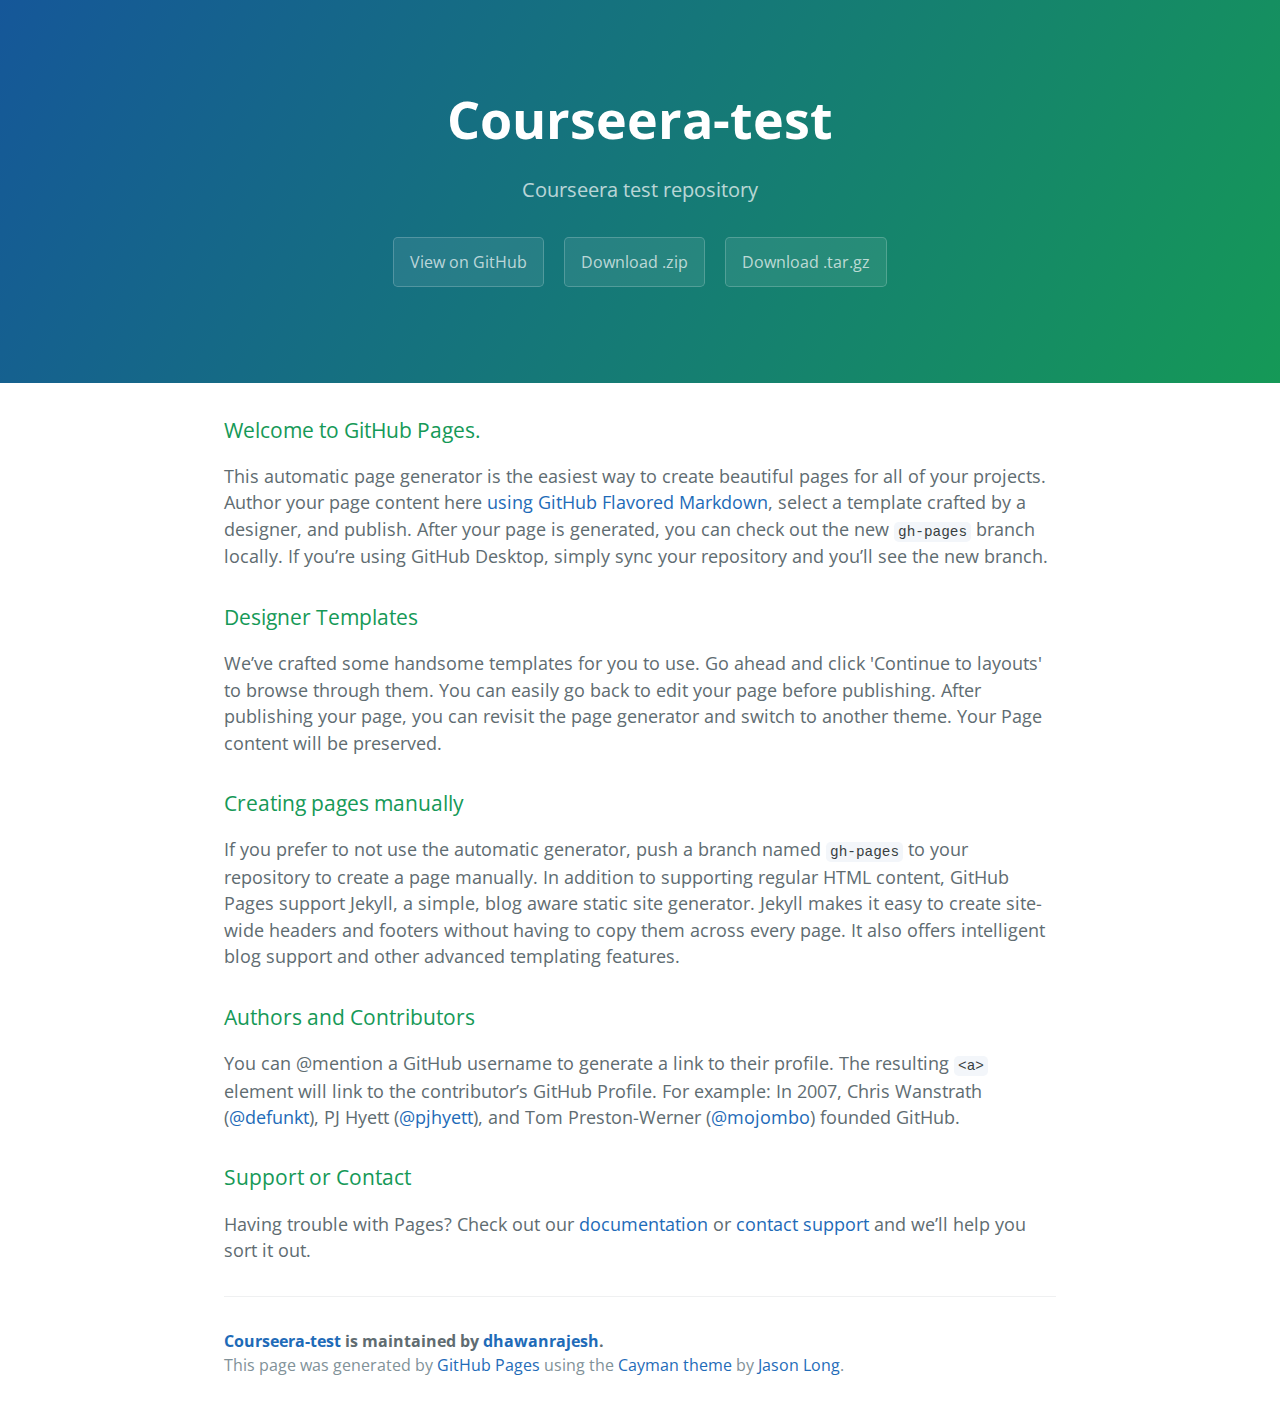
<file: index.html>
<!DOCTYPE html>
<html lang="en-us">
  <head>
    <meta charset="UTF-8">
    <title>Courseera-test by dhawanrajesh</title>
    <meta name="viewport" content="width=device-width, initial-scale=1">
    <link rel="stylesheet" type="text/css" href="stylesheets/normalize.css" media="screen">
    <link href='https://fonts.googleapis.com/css?family=Open+Sans:400,700' rel='stylesheet' type='text/css'>
    <link rel="stylesheet" type="text/css" href="stylesheets/stylesheet.css" media="screen">
    <link rel="stylesheet" type="text/css" href="stylesheets/github-light.css" media="screen">
  </head>
  <body>
    <section class="page-header">
      <h1 class="project-name">Courseera-test</h1>
      <h2 class="project-tagline">Courseera test repository</h2>
      <a href="https://github.com/dhawanrajesh/courseera-test" class="btn">View on GitHub</a>
      <a href="https://github.com/dhawanrajesh/courseera-test/zipball/master" class="btn">Download .zip</a>
      <a href="https://github.com/dhawanrajesh/courseera-test/tarball/master" class="btn">Download .tar.gz</a>
    </section>

    <section class="main-content">
      <h3>
<a id="welcome-to-github-pages" class="anchor" href="#welcome-to-github-pages" aria-hidden="true"><span aria-hidden="true" class="octicon octicon-link"></span></a>Welcome to GitHub Pages.</h3>

<p>This automatic page generator is the easiest way to create beautiful pages for all of your projects. Author your page content here <a href="https://guides.github.com/features/mastering-markdown/">using GitHub Flavored Markdown</a>, select a template crafted by a designer, and publish. After your page is generated, you can check out the new <code>gh-pages</code> branch locally. If you’re using GitHub Desktop, simply sync your repository and you’ll see the new branch.</p>

<h3>
<a id="designer-templates" class="anchor" href="#designer-templates" aria-hidden="true"><span aria-hidden="true" class="octicon octicon-link"></span></a>Designer Templates</h3>

<p>We’ve crafted some handsome templates for you to use. Go ahead and click 'Continue to layouts' to browse through them. You can easily go back to edit your page before publishing. After publishing your page, you can revisit the page generator and switch to another theme. Your Page content will be preserved.</p>

<h3>
<a id="creating-pages-manually" class="anchor" href="#creating-pages-manually" aria-hidden="true"><span aria-hidden="true" class="octicon octicon-link"></span></a>Creating pages manually</h3>

<p>If you prefer to not use the automatic generator, push a branch named <code>gh-pages</code> to your repository to create a page manually. In addition to supporting regular HTML content, GitHub Pages support Jekyll, a simple, blog aware static site generator. Jekyll makes it easy to create site-wide headers and footers without having to copy them across every page. It also offers intelligent blog support and other advanced templating features.</p>

<h3>
<a id="authors-and-contributors" class="anchor" href="#authors-and-contributors" aria-hidden="true"><span aria-hidden="true" class="octicon octicon-link"></span></a>Authors and Contributors</h3>

<p>You can @mention a GitHub username to generate a link to their profile. The resulting <code>&lt;a&gt;</code> element will link to the contributor’s GitHub Profile. For example: In 2007, Chris Wanstrath (<a href="https://github.com/defunkt" class="user-mention">@defunkt</a>), PJ Hyett (<a href="https://github.com/pjhyett" class="user-mention">@pjhyett</a>), and Tom Preston-Werner (<a href="https://github.com/mojombo" class="user-mention">@mojombo</a>) founded GitHub.</p>

<h3>
<a id="support-or-contact" class="anchor" href="#support-or-contact" aria-hidden="true"><span aria-hidden="true" class="octicon octicon-link"></span></a>Support or Contact</h3>

<p>Having trouble with Pages? Check out our <a href="https://help.github.com/pages">documentation</a> or <a href="https://github.com/contact">contact support</a> and we’ll help you sort it out.</p>

      <footer class="site-footer">
        <span class="site-footer-owner"><a href="https://github.com/dhawanrajesh/courseera-test">Courseera-test</a> is maintained by <a href="https://github.com/dhawanrajesh">dhawanrajesh</a>.</span>

        <span class="site-footer-credits">This page was generated by <a href="https://pages.github.com">GitHub Pages</a> using the <a href="https://github.com/jasonlong/cayman-theme">Cayman theme</a> by <a href="https://twitter.com/jasonlong">Jason Long</a>.</span>
      </footer>

    </section>

  
  </body>
</html>
</file>
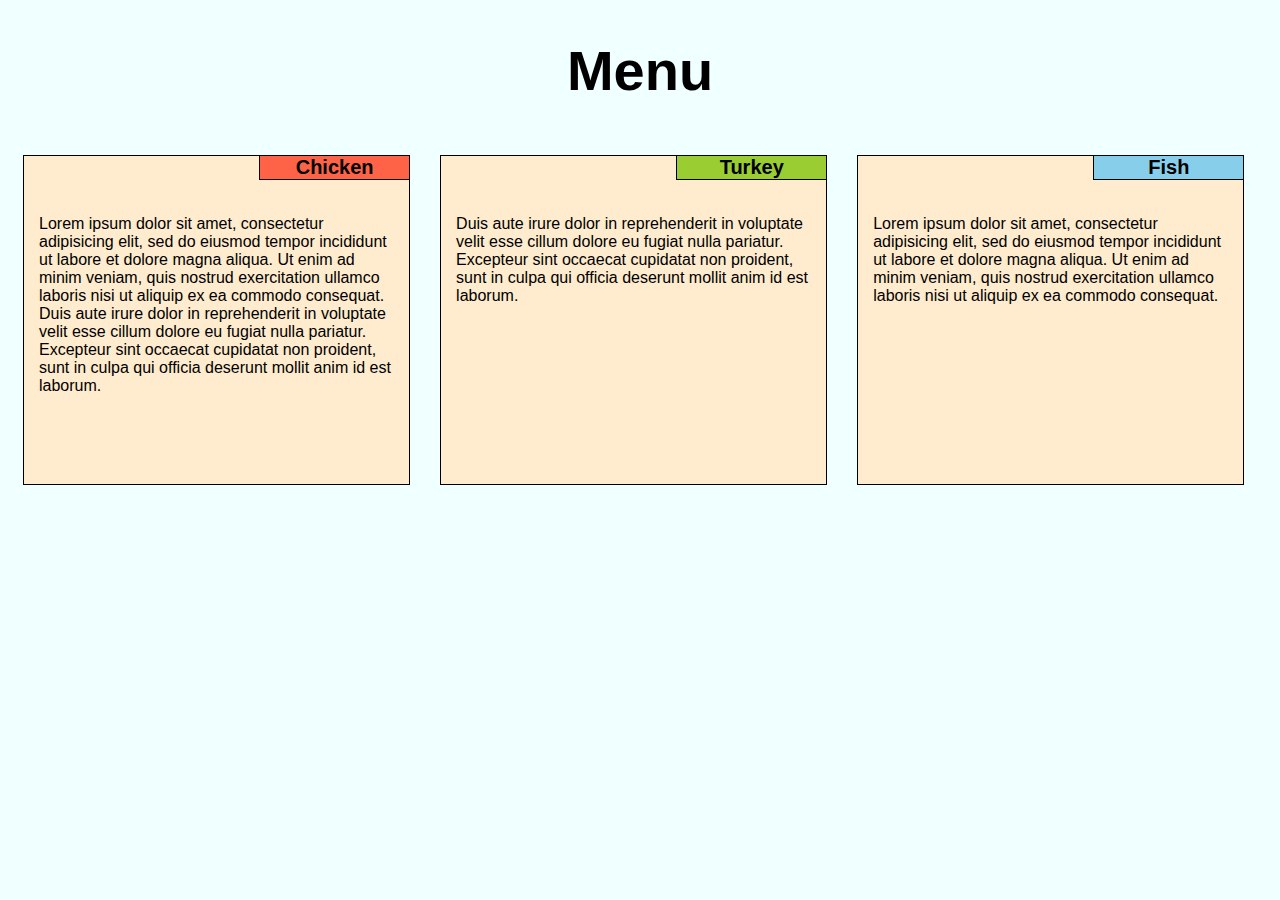
<file: module2-solution/index.html>
<!DOCTYPE html>
<html>
<head>
	<title>Module 2 Assignment</title>
	<link rel="stylesheet" type="text/css" href="css/main.css">
</head>
<body>
	<h1>Menu</h1>
	<div class="row">
		<div class="box col-lg-4 col-md-6">
			<div class="content">
				<p class="contentTitle" id="title1">Chicken</p>
				<p class="contentText">Lorem ipsum dolor sit amet, consectetur adipisicing elit, sed do eiusmod
				tempor incididunt ut labore et dolore magna aliqua. Ut enim ad minim veniam,
				quis nostrud exercitation ullamco laboris nisi ut aliquip ex ea commodo
				consequat. Duis aute irure dolor in reprehenderit in voluptate velit esse
				cillum dolore eu fugiat nulla pariatur. Excepteur sint occaecat cupidatat non
				proident, sunt in culpa qui officia deserunt mollit anim id est laborum.</p>
			</div>
		</div>
		<div class="box col-lg-4 col-md-6">
			<div class="content">
				<p class="contentTitle" id="title2">Turkey</p>
				<p class="contentText">Duis aute irure dolor in reprehenderit in voluptate velit esse
				cillum dolore eu fugiat nulla pariatur. Excepteur sint occaecat cupidatat non
				proident, sunt in culpa qui officia deserunt mollit anim id est laborum.</p>
			</div>
		</div>
		<div class="box col-lg-4 col-md-12">
			<div class="content">
				<p class="contentTitle" id="title3">Fish</p>
				<p class="contentText">Lorem ipsum dolor sit amet, consectetur adipisicing elit, sed do eiusmod
				tempor incididunt ut labore et dolore magna aliqua. Ut enim ad minim veniam,
				quis nostrud exercitation ullamco laboris nisi ut aliquip ex ea commodo
				consequat.</p>
			</div>
		</div>
	</div>
</body>
</html>
</file>
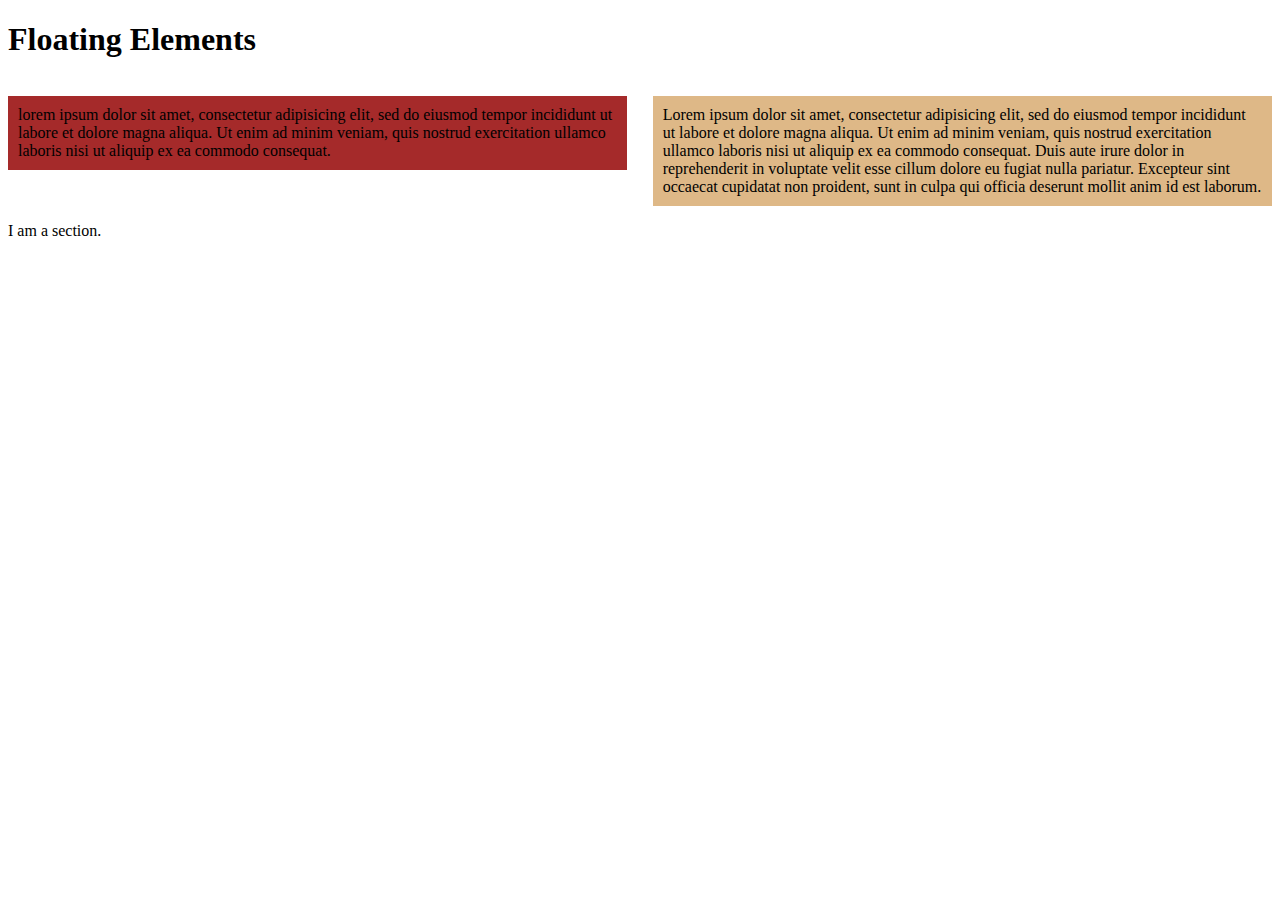
<file: site/Lecture21_Floating - 2 Column Layout.html>
<!DOCTYPE html>
<html>
<head>
	<meta charset="utf-8">
	<title>Two Column Design</title>
	<style type="text/css">
		*{
			box-sizing: border-box;
		}
		div{
			/*background-color: #00FFFF;*/
		}
		p{
			width: 49%;
			/*border: 1px solid black;*/
			padding: 10px;
		}
		#p1{
			background-color: #A52A2A;
			float: left;
		}
		#p2{
			background-color: #DEB887;
			float: right;
		}
		section{
			clear: both;
		}
</style>
<body>
	<h1>Floating Elements</h1>
	<div>
		<p id="p1">lorem ipsum dolor sit amet, consectetur adipisicing elit, sed do eiusmod
		tempor incididunt ut labore et dolore magna aliqua. Ut enim ad minim veniam,
		quis nostrud exercitation ullamco laboris nisi ut aliquip ex ea commodo
		consequat.</p>
		<p id="p2">Lorem ipsum dolor sit amet, consectetur adipisicing elit, sed do eiusmod
		tempor incididunt ut labore et dolore magna aliqua. Ut enim ad minim veniam,
		quis nostrud exercitation ullamco laboris nisi ut aliquip ex ea commodo
		consequat. Duis aute irure dolor in reprehenderit in voluptate velit esse
		cillum dolore eu fugiat nulla pariatur. Excepteur sint occaecat cupidatat non
		proident, sunt in culpa qui officia deserunt mollit anim id est laborum.</p>
		<section>I am a section.</section>
	</div>
</body>
</html>
</file>
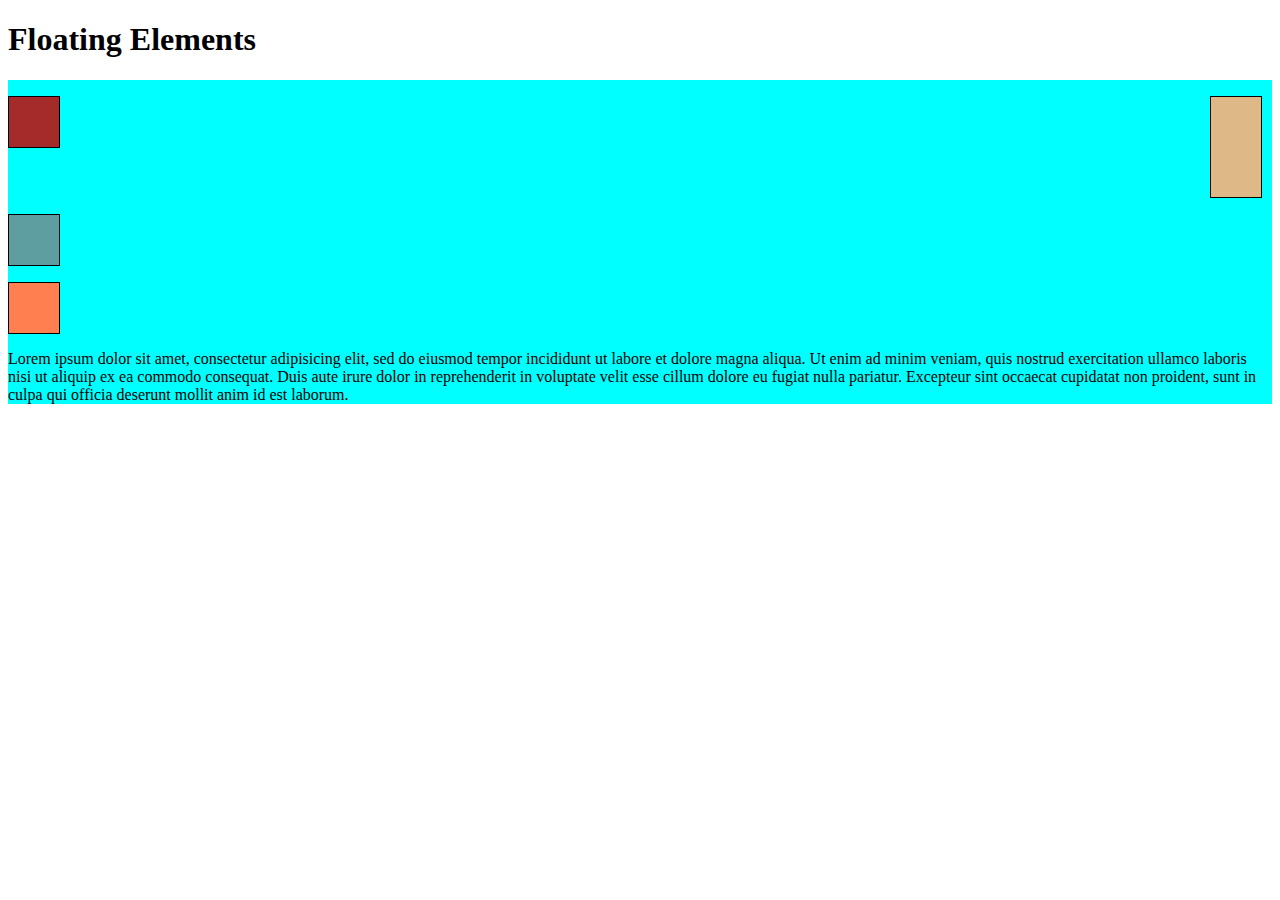
<file: site/Lecture21_Floating.html>
<!DOCTYPE html>
<html>
<head>
	<meta charset="utf-8">
	<title>Position Elements by Floating</title>
</head>

<style type="text/css">
	div{
		background-color: #00FFFF;
	}
	p{
		width: 50px;
		height: 50px;
		border: 1px solid black;
		margin-right: 10px;
	}
	#p1{
		background-color: #A52A2A;
		float: left;
	}
	#p2{
		background-color: #DEB887;
		float: right;
		height: 100px;
	}
	#p3{
		background-color: #5F9EA0;
		clear: both;
	}
	#p4{
		background-color: #FF7F50;
	}
	section{
		clear: left;
	}
</style>
<body>
	<h1>Floating Elements</h1>
	<div>
		<p id="p1"></p>
		<p id="p2"></p>
		<p id="p3"></p>
		<p id="p4"></p>
		<section>Lorem ipsum dolor sit amet, consectetur adipisicing elit, sed do eiusmod
		tempor incididunt ut labore et dolore magna aliqua. Ut enim ad minim veniam,
		quis nostrud exercitation ullamco laboris nisi ut aliquip ex ea commodo
		consequat. Duis aute irure dolor in reprehenderit in voluptate velit esse
		cillum dolore eu fugiat nulla pariatur. Excepteur sint occaecat cupidatat non
		proident, sunt in culpa qui officia deserunt mollit anim id est laborum.</section>
	</div>
</body>
</html>
</file>
<file: stylesheets/stylesheet.css>
* {
  box-sizing: border-box; }

body {
  padding: 0;
  margin: 0;
  font-family: "Open Sans", "Helvetica Neue", Helvetica, Arial, sans-serif;
  font-size: 16px;
  line-height: 1.5;
  color: #606c71; }

a {
  color: #1e6bb8;
  text-decoration: none; }
  a:hover {
    text-decoration: underline; }

.btn {
  display: inline-block;
  margin-bottom: 1rem;
  color: rgba(255, 255, 255, 0.7);
  background-color: rgba(255, 255, 255, 0.08);
  border-color: rgba(255, 255, 255, 0.2);
  border-style: solid;
  border-width: 1px;
  border-radius: 0.3rem;
  transition: color 0.2s, background-color 0.2s, border-color 0.2s; }
  .btn + .btn {
    margin-left: 1rem; }

.btn:hover {
  color: rgba(255, 255, 255, 0.8);
  text-decoration: none;
  background-color: rgba(255, 255, 255, 0.2);
  border-color: rgba(255, 255, 255, 0.3); }

@media screen and (min-width: 64em) {
  .btn {
    padding: 0.75rem 1rem; } }

@media screen and (min-width: 42em) and (max-width: 64em) {
  .btn {
    padding: 0.6rem 0.9rem;
    font-size: 0.9rem; } }

@media screen and (max-width: 42em) {
  .btn {
    display: block;
    width: 100%;
    padding: 0.75rem;
    font-size: 0.9rem; }
    .btn + .btn {
      margin-top: 1rem;
      margin-left: 0; } }

.page-header {
  color: #fff;
  text-align: center;
  background-color: #159957;
  background-image: linear-gradient(120deg, #155799, #159957); }

@media screen and (min-width: 64em) {
  .page-header {
    padding: 5rem 6rem; } }

@media screen and (min-width: 42em) and (max-width: 64em) {
  .page-header {
    padding: 3rem 4rem; } }

@media screen and (max-width: 42em) {
  .page-header {
    padding: 2rem 1rem; } }

.project-name {
  margin-top: 0;
  margin-bottom: 0.1rem; }

@media screen and (min-width: 64em) {
  .project-name {
    font-size: 3.25rem; } }

@media screen and (min-width: 42em) and (max-width: 64em) {
  .project-name {
    font-size: 2.25rem; } }

@media screen and (max-width: 42em) {
  .project-name {
    font-size: 1.75rem; } }

.project-tagline {
  margin-bottom: 2rem;
  font-weight: normal;
  opacity: 0.7; }

@media screen and (min-width: 64em) {
  .project-tagline {
    font-size: 1.25rem; } }

@media screen and (min-width: 42em) and (max-width: 64em) {
  .project-tagline {
    font-size: 1.15rem; } }

@media screen and (max-width: 42em) {
  .project-tagline {
    font-size: 1rem; } }

.main-content :first-child {
  margin-top: 0; }
.main-content img {
  max-width: 100%; }
.main-content h1, .main-content h2, .main-content h3, .main-content h4, .main-content h5, .main-content h6 {
  margin-top: 2rem;
  margin-bottom: 1rem;
  font-weight: normal;
  color: #159957; }
.main-content p {
  margin-bottom: 1em; }
.main-content code {
  padding: 2px 4px;
  font-family: Consolas, "Liberation Mono", Menlo, Courier, monospace;
  font-size: 0.9rem;
  color: #383e41;
  background-color: #f3f6fa;
  border-radius: 0.3rem; }
.main-content pre {
  padding: 0.8rem;
  margin-top: 0;
  margin-bottom: 1rem;
  font: 1rem Consolas, "Liberation Mono", Menlo, Courier, monospace;
  color: #567482;
  word-wrap: normal;
  background-color: #f3f6fa;
  border: solid 1px #dce6f0;
  border-radius: 0.3rem; }
  .main-content pre > code {
    padding: 0;
    margin: 0;
    font-size: 0.9rem;
    color: #567482;
    word-break: normal;
    white-space: pre;
    background: transparent;
    border: 0; }
.main-content .highlight {
  margin-bottom: 1rem; }
  .main-content .highlight pre {
    margin-bottom: 0;
    word-break: normal; }
.main-content .highlight pre, .main-content pre {
  padding: 0.8rem;
  overflow: auto;
  font-size: 0.9rem;
  line-height: 1.45;
  border-radius: 0.3rem; }
.main-content pre code, .main-content pre tt {
  display: inline;
  max-width: initial;
  padding: 0;
  margin: 0;
  overflow: initial;
  line-height: inherit;
  word-wrap: normal;
  background-color: transparent;
  border: 0; }
  .main-content pre code:before, .main-content pre code:after, .main-content pre tt:before, .main-content pre tt:after {
    content: normal; }
.main-content ul, .main-content ol {
  margin-top: 0; }
.main-content blockquote {
  padding: 0 1rem;
  margin-left: 0;
  color: #819198;
  border-left: 0.3rem solid #dce6f0; }
  .main-content blockquote > :first-child {
    margin-top: 0; }
  .main-content blockquote > :last-child {
    margin-bottom: 0; }
.main-content table {
  display: block;
  width: 100%;
  overflow: auto;
  word-break: normal;
  word-break: keep-all; }
  .main-content table th {
    font-weight: bold; }
  .main-content table th, .main-content table td {
    padding: 0.5rem 1rem;
    border: 1px solid #e9ebec; }
.main-content dl {
  padding: 0; }
  .main-content dl dt {
    padding: 0;
    margin-top: 1rem;
    font-size: 1rem;
    font-weight: bold; }
  .main-content dl dd {
    padding: 0;
    margin-bottom: 1rem; }
.main-content hr {
  height: 2px;
  padding: 0;
  margin: 1rem 0;
  background-color: #eff0f1;
  border: 0; }

@media screen and (min-width: 64em) {
  .main-content {
    max-width: 64rem;
    padding: 2rem 6rem;
    margin: 0 auto;
    font-size: 1.1rem; } }

@media screen and (min-width: 42em) and (max-width: 64em) {
  .main-content {
    padding: 2rem 4rem;
    font-size: 1.1rem; } }

@media screen and (max-width: 42em) {
  .main-content {
    padding: 2rem 1rem;
    font-size: 1rem; } }

.site-footer {
  padding-top: 2rem;
  margin-top: 2rem;
  border-top: solid 1px #eff0f1; }

.site-footer-owner {
  display: block;
  font-weight: bold; }

.site-footer-credits {
  color: #819198; }

@media screen and (min-width: 64em) {
  .site-footer {
    font-size: 1rem; } }

@media screen and (min-width: 42em) and (max-width: 64em) {
  .site-footer {
    font-size: 1rem; } }

@media screen and (max-width: 42em) {
  .site-footer {
    font-size: 0.9rem; } }
</file>
<file: stylesheets/github-light.css>
/*
The MIT License (MIT)

Copyright (c) 2016 GitHub, Inc.

Permission is hereby granted, free of charge, to any person obtaining a copy
of this software and associated documentation files (the "Software"), to deal
in the Software without restriction, including without limitation the rights
to use, copy, modify, merge, publish, distribute, sublicense, and/or sell
copies of the Software, and to permit persons to whom the Software is
furnished to do so, subject to the following conditions:

The above copyright notice and this permission notice shall be included in all
copies or substantial portions of the Software.

THE SOFTWARE IS PROVIDED "AS IS", WITHOUT WARRANTY OF ANY KIND, EXPRESS OR
IMPLIED, INCLUDING BUT NOT LIMITED TO THE WARRANTIES OF MERCHANTABILITY,
FITNESS FOR A PARTICULAR PURPOSE AND NONINFRINGEMENT. IN NO EVENT SHALL THE
AUTHORS OR COPYRIGHT HOLDERS BE LIABLE FOR ANY CLAIM, DAMAGES OR OTHER
LIABILITY, WHETHER IN AN ACTION OF CONTRACT, TORT OR OTHERWISE, ARISING FROM,
OUT OF OR IN CONNECTION WITH THE SOFTWARE OR THE USE OR OTHER DEALINGS IN THE
SOFTWARE.

*/

.pl-c /* comment */ {
  color: #969896;
}

.pl-c1 /* constant, variable.other.constant, support, meta.property-name, support.constant, support.variable, meta.module-reference, markup.raw, meta.diff.header */,
.pl-s .pl-v /* string variable */ {
  color: #0086b3;
}

.pl-e /* entity */,
.pl-en /* entity.name */ {
  color: #795da3;
}

.pl-smi /* variable.parameter.function, storage.modifier.package, storage.modifier.import, storage.type.java, variable.other */,
.pl-s .pl-s1 /* string source */ {
  color: #333;
}

.pl-ent /* entity.name.tag */ {
  color: #63a35c;
}

.pl-k /* keyword, storage, storage.type */ {
  color: #a71d5d;
}

.pl-s /* string */,
.pl-pds /* punctuation.definition.string, string.regexp.character-class */,
.pl-s .pl-pse .pl-s1 /* string punctuation.section.embedded source */,
.pl-sr /* string.regexp */,
.pl-sr .pl-cce /* string.regexp constant.character.escape */,
.pl-sr .pl-sre /* string.regexp source.ruby.embedded */,
.pl-sr .pl-sra /* string.regexp string.regexp.arbitrary-repitition */ {
  color: #183691;
}

.pl-v /* variable */ {
  color: #ed6a43;
}

.pl-id /* invalid.deprecated */ {
  color: #b52a1d;
}

.pl-ii /* invalid.illegal */ {
  color: #f8f8f8;
  background-color: #b52a1d;
}

.pl-sr .pl-cce /* string.regexp constant.character.escape */ {
  font-weight: bold;
  color: #63a35c;
}

.pl-ml /* markup.list */ {
  color: #693a17;
}

.pl-mh /* markup.heading */,
.pl-mh .pl-en /* markup.heading entity.name */,
.pl-ms /* meta.separator */ {
  font-weight: bold;
  color: #1d3e81;
}

.pl-mq /* markup.quote */ {
  color: #008080;
}

.pl-mi /* markup.italic */ {
  font-style: italic;
  color: #333;
}

.pl-mb /* markup.bold */ {
  font-weight: bold;
  color: #333;
}

.pl-md /* markup.deleted, meta.diff.header.from-file */ {
  color: #bd2c00;
  background-color: #ffecec;
}

.pl-mi1 /* markup.inserted, meta.diff.header.to-file */ {
  color: #55a532;
  background-color: #eaffea;
}

.pl-mdr /* meta.diff.range */ {
  font-weight: bold;
  color: #795da3;
}

.pl-mo /* meta.output */ {
  color: #1d3e81;
}
</file>
<file: module2-solution/css/main.css>
*{
	font-family: "Comic Sans MS", cursive, sans-serif;
	box-sizing: border-box;
}
@media(min-width: 992px){
	.col-lg-1, .col-lg-2, .col-lg-3, .col-lg-4, .col-lg-5, .col-lg-6, .col-lg-7, .col-lg-8, .col-lg-9, .col-lg-10, .col-lg-11, .col-lg-12{
		float: left;
	} 
	.col-lg-1{ width:8.33%; }
	.col-lg-2{ width:16.66%; }
	.col-lg-3{ width:25%; }
	.col-lg-4{ width:33%; }
	.col-lg-5{ width:41.6%; }
	.col-lg-6{ width:50%; }
	.col-lg-7{ width:58.33%; }
	.col-lg-8{ width:66.66%; }
	.col-lg-9{ width:74.99%; }
	.col-lg-10{ width:83.33%; }
	.col-lg-11{ width:91.66%; }
	.col-lg-12{ width:100%; }
}
@media(min-width: 768px) and (max-width: 991px){
	.col-md-1, .col-md-2, .col-md-3, .col-md-4, .col-md-5, .col-md-6, .col-md-7, .col-md-8, .col-md-9, .col-md-10, .col-md-11, .col-md-12{
		float: left;
	} 
	.col-md-1{ width:8.33%; }
	.col-md-2{ width:16.66%; }
	.col-md-3{ width:25%; }
	.col-md-4{ width:33%; }
	.col-md-5{ width:41.6%; }
	.col-md-6{ width:50%; }
	.col-md-7{ width:58.33%; }
	.col-md-8{ width:66.66%; }
	.col-md-9{ width:74.99%; }
	.col-md-10{ width:83.33%; }
	.col-md-11{ width:91.66%; }
	.col-md-12{ width:100%; }
}
h1{
	font-size: 3.5em;
	text-align: center;
}
html{
	background-color: Azure;
}
.row{
	width: 100%;
}
.box{
	padding: 15px;
}
.content{
	border: 1px solid black;
	overflow: auto;
	height: 330px;
	background-color: BlanchedAlmond;
}
p.contentTitle{
	border: 1px solid black;
	border-right: 0px;
	border-top: 0px;
	font-size: 1.25em;
	font-weight: bold;
	float: right;
	margin-top: 0px;
	width: 150px;
	text-align: center;
}
p.contentText{
	clear: right;
	padding: 15px;
}
#title1{
	background-color: Tomato;
}
#title2{
	background-color: YellowGreen;
}
#title3{
	background-color: SkyBlue;
}
</file>
